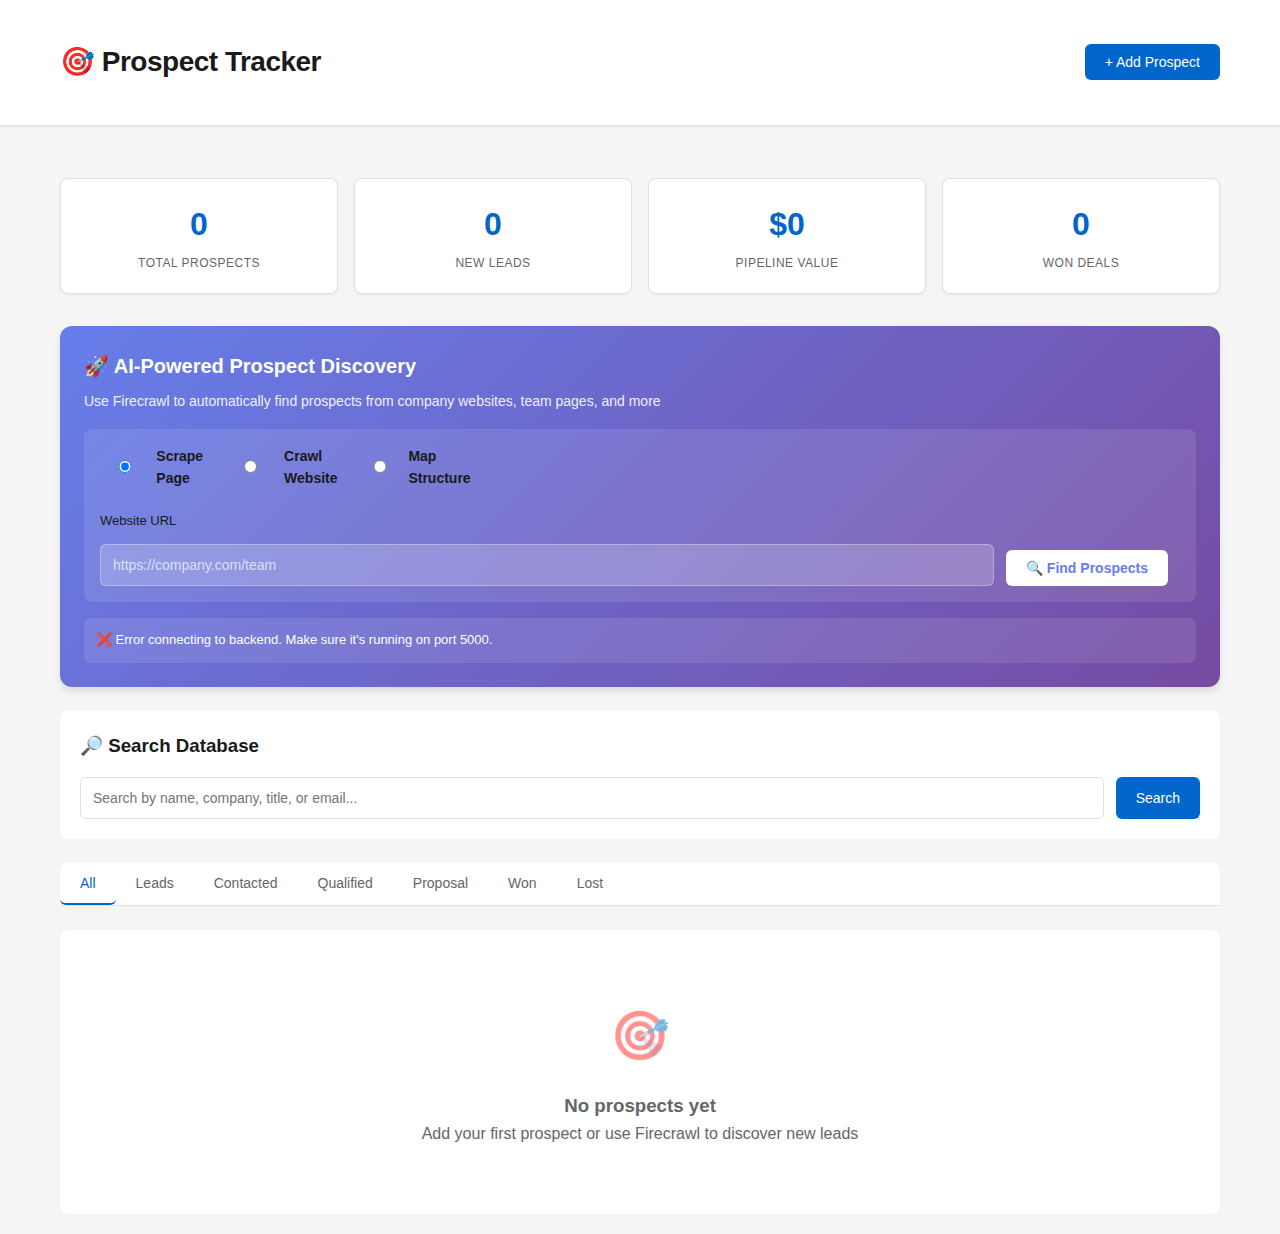
<file: index.html>
<!DOCTYPE html>
<html lang="en">
<head>
    <meta charset="UTF-8">
    <meta name="viewport" content="width=device-width, initial-scale=1.0">
    <title>Prospect Tracker</title>
    <style>
        * {
            margin: 0;
            padding: 0;
            box-sizing: border-box;
        }

        :root {
            --primary: #0066cc;
            --primary-hover: #0052a3;
            --bg: #ffffff;
            --bg-secondary: #f5f5f5;
            --border: #e0e0e0;
            --text: #1a1a1a;
            --text-secondary: #666;
            --success: #10b981;
            --danger: #ef4444;
            --warning: #f59e0b;
        }

        body {
            font-family: -apple-system, BlinkMacSystemFont, 'Segoe UI', 'Helvetica Neue', sans-serif;
            background: var(--bg-secondary);
            color: var(--text);
            line-height: 1.6;
            padding: 0;
        }

        .container {
            max-width: 1200px;
            margin: 0 auto;
            padding: 20px;
        }

        header {
            background: var(--bg);
            border-bottom: 1px solid var(--border);
            padding: 20px 0;
            margin-bottom: 32px;
            box-shadow: 0 1px 3px rgba(0,0,0,0.05);
        }

        header .container {
            display: flex;
            justify-content: space-between;
            align-items: center;
            padding: 20px;
        }

        h1 {
            font-size: 28px;
            font-weight: 600;
            letter-spacing: -0.5px;
        }

        .header-actions {
            display: flex;
            gap: 10px;
        }

        button {
            background: var(--primary);
            color: white;
            border: none;
            padding: 10px 20px;
            border-radius: 6px;
            font-size: 14px;
            font-weight: 500;
            cursor: pointer;
            transition: all 0.2s ease;
        }

        button:hover {
            background: var(--primary-hover);
        }

        button:disabled {
            opacity: 0.5;
            cursor: not-allowed;
        }

        button.secondary {
            background: var(--bg-secondary);
            color: var(--text);
            border: 1px solid var(--border);
        }

        button.secondary:hover {
            background: #eee;
        }

        button.danger {
            background: var(--danger);
        }

        button.danger:hover {
            background: #dc2626;
        }

        .stats {
            display: grid;
            grid-template-columns: repeat(auto-fit, minmax(150px, 1fr));
            gap: 16px;
            margin-bottom: 32px;
        }

        .stat-card {
            background: var(--bg);
            border: 1px solid var(--border);
            border-radius: 8px;
            padding: 20px;
            text-align: center;
            box-shadow: 0 1px 3px rgba(0,0,0,0.05);
        }

        .stat-number {
            font-size: 32px;
            font-weight: 700;
            margin-bottom: 4px;
            color: var(--primary);
        }

        .stat-label {
            font-size: 12px;
            color: var(--text-secondary);
            text-transform: uppercase;
            letter-spacing: 0.5px;
        }

        .firecrawl-section {
            background: linear-gradient(135deg, #667eea 0%, #764ba2 100%);
            color: white;
            padding: 24px;
            border-radius: 12px;
            margin-bottom: 24px;
            box-shadow: 0 4px 6px rgba(0,0,0,0.1);
        }

        .firecrawl-section h3 {
            margin-bottom: 8px;
            font-size: 20px;
        }

        .firecrawl-section p {
            margin-bottom: 16px;
            opacity: 0.9;
            font-size: 14px;
        }

        .crawl-options {
            background: rgba(255,255,255,0.1);
            padding: 16px;
            border-radius: 8px;
            margin-bottom: 16px;
        }

        .radio-group {
            display: flex;
            gap: 20px;
            margin-bottom: 16px;
            flex-wrap: wrap;
        }

        .radio-group label {
            display: flex;
            align-items: center;
            gap: 6px;
            cursor: pointer;
            font-size: 14px;
        }

        .radio-group input[type="radio"] {
            cursor: pointer;
        }

        .input-row {
            display: grid;
            grid-template-columns: 1fr auto auto;
            gap: 12px;
            align-items: end;
        }

        .input-group {
            display: flex;
            flex-direction: column;
            gap: 6px;
        }

        .input-group label {
            font-size: 13px;
            font-weight: 500;
        }

        .firecrawl-section input[type="url"],
        .firecrawl-section input[type="number"] {
            padding: 12px;
            border: 1px solid rgba(255,255,255,0.3);
            background: rgba(255,255,255,0.2);
            border-radius: 6px;
            font-size: 14px;
            color: white;
            width: 100%;
        }

        .firecrawl-section input::placeholder {
            color: rgba(255,255,255,0.7);
        }

        .firecrawl-section button {
            background: white;
            color: #667eea;
            white-space: nowrap;
            font-weight: 600;
        }

        .firecrawl-section button:hover {
            background: #f0f0f0;
        }

        #crawl-limit-group {
            display: none;
        }

        .crawl-status {
            margin-top: 12px;
            padding: 12px;
            border-radius: 6px;
            background: rgba(255,255,255,0.1);
            font-size: 13px;
            display: none;
        }

        .crawl-status.active {
            display: block;
        }

        .search-section {
            background: var(--bg);
            padding: 20px;
            border-radius: 8px;
            margin-bottom: 24px;
        }

        .search-section h3 {
            margin-bottom: 16px;
        }

        .search-section input {
            padding: 12px;
            border: 1px solid var(--border);
            border-radius: 6px;
            font-size: 14px;
            width: 100%;
        }

        .tabs {
            display: flex;
            gap: 0;
            border-bottom: 1px solid var(--border);
            margin-bottom: 24px;
            background: var(--bg);
            border-radius: 8px 8px 0 0;
            overflow-x: auto;
        }

        .tab {
            padding: 12px 20px;
            font-size: 14px;
            border: none;
            background: none;
            color: var(--text-secondary);
            cursor: pointer;
            border-bottom: 2px solid transparent;
            white-space: nowrap;
            transition: all 0.2s ease;
        }

        .tab.active {
            color: var(--primary);
            border-bottom-color: var(--primary);
        }

        .tab:hover {
            color: var(--text);
        }

        .prospects-grid {
            display: grid;
            gap: 12px;
            background: var(--bg);
            padding: 20px;
            border-radius: 8px;
        }

        .prospect-card {
            background: var(--bg);
            border: 1px solid var(--border);
            border-radius: 8px;
            padding: 16px;
            display: grid;
            grid-template-columns: 1fr auto;
            gap: 16px;
            align-items: center;
            transition: all 0.2s ease;
        }

        .prospect-card:hover {
            box-shadow: 0 4px 12px rgba(0,0,0,0.1);
            border-color: var(--primary);
        }

        .prospect-card.crawled {
            border-left: 4px solid var(--warning);
        }

        .prospect-info h3 {
            font-size: 15px;
            font-weight: 600;
            margin-bottom: 4px;
        }

        .prospect-info p {
            font-size: 13px;
            color: var(--text-secondary);
            margin-bottom: 4px;
        }

        .prospect-meta {
            display: flex;
            gap: 12px;
            flex-wrap: wrap;
            font-size: 12px;
            color: var(--text-secondary);
            margin-top: 8px;
        }

        .prospect-value {
            font-weight: 600;
            color: var(--success);
        }

        .prospect-actions {
            display: flex;
            gap: 8px;
            flex-wrap: wrap;
        }

        .stage-badge {
            display: inline-block;
            padding: 4px 10px;
            border-radius: 6px;
            font-size: 11px;
            font-weight: 600;
            text-transform: uppercase;
            letter-spacing: 0.3px;
            background: var(--bg-secondary);
            color: var(--text);
        }

        .source-badge {
            display: inline-block;
            padding: 4px 8px;
            border-radius: 4px;
            font-size: 11px;
            font-weight: 600;
            background: #e3f2fd;
            color: #1976d2;
        }

        .empty-state {
            text-align: center;
            padding: 48px 20px;
            color: var(--text-secondary);
        }

        .empty-state-icon {
            font-size: 48px;
            margin-bottom: 16px;
            opacity: 0.5;
        }

        .form-group {
            margin-bottom: 16px;
        }

        label {
            display: block;
            font-size: 13px;
            font-weight: 600;
            margin-bottom: 6px;
            color: var(--text);
        }

        input,
        textarea,
        select {
            width: 100%;
            background: var(--bg);
            color: var(--text);
            border: 1px solid var(--border);
            padding: 8px 12px;
            border-radius: 6px;
            font-family: inherit;
            font-size: 13px;
        }

        textarea {
            resize: vertical;
            min-height: 80px;
        }

        input:focus,
        textarea:focus,
        select:focus {
            outline: none;
            border-color: var(--primary);
            box-shadow: 0 0 0 3px rgba(0, 102, 204, 0.1);
        }

        .modal {
            display: none;
            position: fixed;
            top: 0;
            left: 0;
            right: 0;
            bottom: 0;
            background: rgba(0, 0, 0, 0.5);
            z-index: 1000;
            justify-content: center;
            align-items: center;
        }

        .modal.active {
            display: flex;
        }

        .modal-content {
            background: var(--bg);
            border-radius: 12px;
            padding: 24px;
            max-width: 500px;
            width: 90%;
            max-height: 90vh;
            overflow-y: auto;
            box-shadow: 0 20px 25px rgba(0, 0, 0, 0.15);
        }

        .modal-header {
            margin-bottom: 24px;
        }

        .modal-header h2 {
            font-size: 20px;
            font-weight: 600;
            margin-bottom: 8px;
        }

        .modal-actions {
            display: flex;
            gap: 10px;
            margin-top: 24px;
            justify-content: flex-end;
        }

        @media (max-width: 768px) {
            .input-row {
                grid-template-columns: 1fr;
            }

            .prospect-card {
                grid-template-columns: 1fr;
            }

            .prospect-actions {
                justify-content: flex-start;
            }
        }
    </style>
</head>
<body>
    <header>
        <div class="container">
            <h1>🎯 Prospect Tracker</h1>
            <div class="header-actions">
                <button id="add-prospect-btn">+ Add Prospect</button>
            </div>
        </div>
    </header>

    <div class="container">
        <div class="stats">
            <div class="stat-card">
                <div class="stat-number" id="total-count">0</div>
                <div class="stat-label">Total Prospects</div>
            </div>
            <div class="stat-card">
                <div class="stat-number" id="leads-count">0</div>
                <div class="stat-label">New Leads</div>
            </div>
            <div class="stat-card">
                <div class="stat-number" id="pipeline-value">$0</div>
                <div class="stat-label">Pipeline Value</div>
            </div>
            <div class="stat-card">
                <div class="stat-number" id="won-count">0</div>
                <div class="stat-label">Won Deals</div>
            </div>
        </div>

        <!-- Firecrawl Integration Section -->
        <div class="firecrawl-section">
            <h3>🚀 AI-Powered Prospect Discovery</h3>
            <p>Use Firecrawl to automatically find prospects from company websites, team pages, and more</p>
            
            <div class="crawl-options">
                <div class="radio-group">
                    <label>
                        <input type="radio" name="crawlType" value="scrape" checked>
                        <span>Scrape Page</span>
                    </label>
                    <label>
                        <input type="radio" name="crawlType" value="crawl">
                        <span>Crawl Website</span>
                    </label>
                    <label>
                        <input type="radio" name="crawlType" value="map">
                        <span>Map Structure</span>
                    </label>
                </div>

                <div class="input-row">
                    <div class="input-group">
                        <label for="crawl-url">Website URL</label>
                        <input 
                            type="url" 
                            id="crawl-url" 
                            placeholder="https://company.com/team"
                        />
                    </div>
                    
                    <div class="input-group" id="crawl-limit-group">
                        <label for="crawl-limit">Pages</label>
                        <input 
                            type="number" 
                            id="crawl-limit" 
                            value="10" 
                            min="1" 
                            max="50"
                            style="width: 80px;"
                        />
                    </div>

                    <button onclick="runFirecrawl()" id="crawl-btn">
                        🔍 Find Prospects
                    </button>
                </div>
            </div>

            <div id="crawl-status" class="crawl-status"></div>
        </div>

        <!-- Database Search Section -->
        <div class="search-section">
            <h3>🔎 Search Database</h3>
            <div style="display: grid; grid-template-columns: 1fr auto; gap: 12px;">
                <input type="text" id="search-input" placeholder="Search by name, company, title, or email..." />
                <button onclick="searchProspects()">Search</button>
            </div>
        </div>

        <!-- Filter Tabs -->
        <div class="tabs">
            <button class="tab active" onclick="filterProspects('all')">All</button>
            <button class="tab" onclick="filterProspects('lead')">Leads</button>
            <button class="tab" onclick="filterProspects('contacted')">Contacted</button>
            <button class="tab" onclick="filterProspects('qualified')">Qualified</button>
            <button class="tab" onclick="filterProspects('proposal')">Proposal</button>
            <button class="tab" onclick="filterProspects('won')">Won</button>
            <button class="tab" onclick="filterProspects('lost')">Lost</button>
        </div>

        <!-- Prospects Grid -->
        <div id="prospects-container" class="prospects-grid">
            <div class="empty-state">
                <div class="empty-state-icon">🎯</div>
                <h3>No prospects yet</h3>
                <p>Add your first prospect or use Firecrawl to discover new leads</p>
            </div>
        </div>
    </div>

    <!-- Add/Edit Prospect Modal -->
    <div id="prospect-modal" class="modal">
        <div class="modal-content">
            <div class="modal-header">
                <h2 id="modal-title">Add Prospect</h2>
            </div>

            <form id="prospect-form">
                <div class="form-group">
                    <label for="name">Name *</label>
                    <input type="text" id="name" name="name" required />
                </div>

                <div class="form-group">
                    <label for="company">Company *</label>
                    <input type="text" id="company" name="company" required />
                </div>

                <div class="form-group">
                    <label for="title">Title *</label>
                    <input type="text" id="title" name="title" required />
                </div>

                <div class="form-group">
                    <label for="email">Email</label>
                    <input type="email" id="email" name="email" />
                </div>

                <div class="form-group">
                    <label for="status">Status</label>
                    <select id="status" name="status">
                        <option value="lead">Lead</option>
                        <option value="contacted">Contacted</option>
                        <option value="qualified">Qualified</option>
                        <option value="proposal">Proposal</option>
                        <option value="won">Won</option>
                        <option value="lost">Lost</option>
                    </select>
                </div>

                <div class="form-group">
                    <label for="deal-size">Deal Size ($)</label>
                    <input type="number" id="deal-size" name="deal-size" min="0" value="0" />
                </div>

                <div class="form-group">
                    <label for="linkedin-url">LinkedIn URL</label>
                    <input type="url" id="linkedin-url" name="linkedin-url" placeholder="https://linkedin.com/in/..." />
                </div>

                <div class="form-group">
                    <label for="notes">Notes</label>
                    <textarea id="notes" name="notes" placeholder="Additional notes..."></textarea>
                </div>

                <div class="modal-actions">
                    <button type="button" class="secondary" onclick="closeModal()">Cancel</button>
                    <button type="submit">Save Prospect</button>
                </div>
            </form>
        </div>
    </div>

    <script>
        const API_BASE = 'http://localhost:5000/api';
        let prospects = [];
        let currentFilter = 'all';
        let editingId = null;

        // Initialize
        async function init() {
            loadProspects();
            document.getElementById('add-prospect-btn').addEventListener('click', openModal);
            document.getElementById('prospect-form').addEventListener('submit', handleFormSubmit);
            
            // Setup crawl type radio buttons
            document.querySelectorAll('input[name="crawlType"]').forEach(radio => {
                radio.addEventListener('change', handleCrawlTypeChange);
            });
        }

        function handleCrawlTypeChange(e) {
            const limitGroup = document.getElementById('crawl-limit-group');
            limitGroup.style.display = e.target.value === 'crawl' ? 'block' : 'none';
        }

        // Load prospects from API
        async function loadProspects() {
            try {
                const response = await fetch(`${API_BASE}/prospects`);
                const data = await response.json();
                
                if (data.success) {
                    prospects = data.data;
                    displayProspects();
                    updateStats();
                }
            } catch (error) {
                console.error('Error loading prospects:', error);
                showStatus('❌ Error connecting to backend. Make sure it\'s running on port 5000.', 'error');
            }
        }

        // Display prospects in grid
        function displayProspects() {
            const container = document.getElementById('prospects-container');
            let filtered = prospects;

            if (currentFilter !== 'all') {
                filtered = prospects.filter(p => p.status === currentFilter);
            }

            if (filtered.length === 0) {
                container.innerHTML = `
                    <div class="empty-state">
                        <div class="empty-state-icon">🎯</div>
                        <h3>No prospects found</h3>
                        <p>${currentFilter === 'all' ? 'Add your first prospect or use Firecrawl to discover new leads' : 'No prospects in this stage'}</p>
                    </div>
                `;
                return;
            }

            container.innerHTML = filtered.map(p => `
                <div class="prospect-card ${p.source ? 'crawled' : ''}">
                    <div class="prospect-info">
                        <h3>${p.name}</h3>
                        <p><strong>${p.company}</strong> ${p.title ? '• ' + p.title : ''}</p>
                        ${p.email ? `<p>📧 ${p.email}</p>` : ''}
                        <div class="prospect-meta">
                            <span class="stage-badge">${p.status}</span>
                            <span class="prospect-value">$${(p.deal_size || 0).toLocaleString()}</span>
                            ${p.source ? `<span class="source-badge">🌐 ${p.source}</span>` : ''}
                            ${p.linkedin_url ? '<span>🔗 LinkedIn</span>' : ''}
                        </div>
                    </div>
                    <div class="prospect-actions">
                        <button class="secondary" onclick="editProspect('${p.id}')">Edit</button>
                        <button class="danger" onclick="deleteProspect('${p.id}')">Delete</button>
                    </div>
                </div>
            `).join('');
        }

        // Filter prospects by status
        function filterProspects(status) {
            currentFilter = status;
            document.querySelectorAll('.tab').forEach(tab => {
                tab.classList.remove('active');
            });
            event.target.classList.add('active');
            displayProspects();
        }

        // Search prospects in database
        function searchProspects() {
            const query = document.getElementById('search-input').value.toLowerCase().trim();
            
            if (!query) {
                displayProspects();
                return;
            }

            const container = document.getElementById('prospects-container');
            const filtered = prospects.filter(p => 
                (p.name && p.name.toLowerCase().includes(query)) ||
                (p.company && p.company.toLowerCase().includes(query)) ||
                (p.title && p.title.toLowerCase().includes(query)) ||
                (p.email && p.email.toLowerCase().includes(query))
            );

            if (filtered.length === 0) {
                container.innerHTML = `
                    <div class="empty-state">
                        <div class="empty-state-icon">🔍</div>
                        <h3>No results found</h3>
                        <p>Try a different search term</p>
                    </div>
                `;
                return;
            }

            container.innerHTML = filtered.map(p => `
                <div class="prospect-card ${p.source ? 'crawled' : ''}">
                    <div class="prospect-info">
                        <h3>${p.name}</h3>
                        <p><strong>${p.company}</strong> • ${p.title}</p>
                        ${p.email ? `<p>📧 ${p.email}</p>` : ''}
                        <div class="prospect-meta">
                            <span class="stage-badge">${p.status}</span>
                            <span class="prospect-value">$${(p.deal_size || 0).toLocaleString()}</span>
                            ${p.source ? `<span class="source-badge">🌐 ${p.source}</span>` : ''}
                        </div>
                    </div>
                    <div class="prospect-actions">
                        <button class="secondary" onclick="editProspect('${p.id}')">Edit</button>
                        <button class="danger" onclick="deleteProspect('${p.id}')">Delete</button>
                    </div>
                </div>
            `).join('');
        }

        // Run Firecrawl
        async function runFirecrawl() {
            const url = document.getElementById('crawl-url').value.trim();
            const type = document.querySelector('input[name="crawlType"]:checked').value;
            const limit = parseInt(document.getElementById('crawl-limit').value);

            if (!url) {
                showStatus('❌ Please enter a website URL', 'error');
                return;
            }

            // Validate URL
            try {
                new URL(url);
            } catch (e) {
                showStatus('❌ Please enter a valid URL (include https://)', 'error');
                return;
            }

            const btn = document.getElementById('crawl-btn');
            btn.disabled = true;
            btn.textContent = '🔄 Processing...';
            
            showStatus('🔄 ' + (type === 'scrape' ? 'Scraping page...' : type === 'crawl' ? 'Crawling website...' : 'Mapping website...'), 'loading');

            try {
                const payload = { url, type };
                if (type === 'crawl') {
                    payload.limit = limit;
                }

                const response = await fetch(`${API_BASE}/search`, {
                    method: 'POST',
                    headers: { 'Content-Type': 'application/json' },
                    body: JSON.stringify(payload)
                });

                const data = await response.json();

                if (data.success) {
                    if (data.type === 'map') {
                        // Show URL map
                        showStatus(`✅ Found ${data.urls.length} URLs on the site`, 'success');
                        displayUrlMap(data.urls);
                    } else {
                        // Show prospects and raw content
                        const count = data.prospects ? data.prospects.length : 0;
                        
                        if (count > 0) {
                            showStatus(`✅ Found ${count} prospects automatically`, 'success');
                        } else if (data.has_raw_data) {
                            showStatus(`⚠️ No prospects auto-detected, but content was scraped. Check the raw data below.`, 'warning');
                        } else {
                            showStatus('⚠️ No prospects found. Try a different URL or page.', 'warning');
                        }
                        
                        // Add source URL to data
                        data.source = url;
                        displayCrawledProspects(data.prospects || [], data);
                    }
                } else {
                    showStatus(`❌ Error: ${data.error}`, 'error');
                }
            } catch (error) {
                console.error('Firecrawl error:', error);
                showStatus('❌ Connection error. Make sure backend is running on port 5000.', 'error');
            } finally {
                btn.disabled = false;
                btn.textContent = '🔍 Find Prospects';
            }
        }

        // Display crawled prospects
        function displayCrawledProspects(crawledProspects, rawData = null) {
            const container = document.getElementById('prospects-container');
            
            let headerContent = '';
            if (crawledProspects.length === 0 && rawData) {
                headerContent = `
                    <div style="background: #fee2e2; padding: 16px; border-radius: 8px; margin-bottom: 12px; border-left: 4px solid #ef4444;">
                        <strong>⚠️ No prospects auto-detected</strong>
                        <p style="font-size: 13px; margin-top: 4px; color: #991b1b;">
                            The page was scraped successfully, but no prospect patterns were found. 
                            View the raw content below and add prospects manually.
                        </p>
                    </div>
                `;
            } else {
                headerContent = `
                    <div style="background: #fef3c7; padding: 16px; border-radius: 8px; margin-bottom: 12px; border-left: 4px solid #f59e0b;">
                        <strong>🌐 Found ${crawledProspects.length} prospects</strong>
                        <p style="font-size: 13px; margin-top: 4px; color: #92400e;">Click "Add to Pipeline" to save any prospect to your database</p>
                    </div>
                `;
            }
            
            container.innerHTML = headerContent;
            
            // Show auto-detected prospects
            if (crawledProspects.length > 0) {
                container.innerHTML += crawledProspects.map(p => `
                    <div class="prospect-card crawled">
                        <div class="prospect-info">
                            <h3>${p.name || 'Unknown'}</h3>
                            <p><strong>${p.company || 'Unknown Company'}</strong> ${p.title ? '• ' + p.title : ''}</p>
                            ${p.email ? `<p>📧 ${p.email}</p>` : ''}
                            <div class="prospect-meta">
                                <span class="source-badge">🌐 ${p.source || 'web'}</span>
                                ${p.linkedin_url ? '<span>🔗 LinkedIn</span>' : ''}
                            </div>
                        </div>
                        <div class="prospect-actions">
                            <button onclick='addFromFirecrawl(${JSON.stringify(p).replace(/'/g, "\\'")})'>
                                ➕ Add to Pipeline
                            </button>
                        </div>
                    </div>
                `).join('');
            }
            
            // Show raw scraped content
            if (rawData) {
                const content = rawData.raw_content || rawData.content;
                if (content) {
                    container.innerHTML += `
                        <div style="background: var(--bg); border: 1px solid var(--border); border-radius: 8px; padding: 20px; margin-top: 12px;">
                            <div style="display: flex; justify-content: space-between; align-items: center; margin-bottom: 12px;">
                                <h3 style="margin: 0;">📄 Scraped Content</h3>
                                <button class="secondary" onclick="addProspectManually('${rawData.source || ''}')">
                                    ➕ Add Prospect Manually
                                </button>
                            </div>
                            <div style="max-height: 400px; overflow-y: auto; background: var(--bg-secondary); padding: 16px; border-radius: 6px; font-size: 12px; font-family: monospace; white-space: pre-wrap; line-height: 1.5;">
${content.substring(0, 5000)}${content.length > 5000 ? '\n\n... (truncated)' : ''}</div>
                        </div>
                    `;
                }
            }
            
            // Show multiple pages if crawled
            if (rawData && rawData.pages) {
                rawData.pages.forEach((page, index) => {
                    container.innerHTML += `
                        <div style="background: var(--bg); border: 1px solid var(--border); border-radius: 8px; padding: 20px; margin-top: 12px;">
                            <div style="display: flex; justify-content: space-between; align-items: center; margin-bottom: 12px;">
                                <h3 style="margin: 0; font-size: 14px;">📄 Page ${index + 1}: ${page.url}</h3>
                                <button class="secondary" onclick="addProspectManually('${page.url}')">
                                    ➕ Add Prospect
                                </button>
                            </div>
                            <div style="max-height: 200px; overflow-y: auto; background: var(--bg-secondary); padding: 12px; border-radius: 6px; font-size: 11px; font-family: monospace; white-space: pre-wrap; line-height: 1.4;">
${page.content}</div>
                        </div>
                    `;
                });
            }
        }
        
        // Add prospect manually with source pre-filled
        window.addProspectManually = function(source) {
            openModal();
            if (source) {
                document.getElementById('notes').value = `Found from: ${source}`;
            }
        };

        // Display URL map
        function displayUrlMap(urls) {
            const container = document.getElementById('prospects-container');
            
            container.innerHTML = `
                <div style="background: var(--bg); padding: 20px; border-radius: 8px;">
                    <h3 style="margin-bottom: 12px;">🗺️ Website Structure (${urls.length} pages)</h3>
                    <p style="font-size: 13px; color: var(--text-secondary); margin-bottom: 16px;">
                        Copy any URL and use "Scrape Page" mode to extract prospects from that specific page
                    </p>
                    <div style="max-height: 400px; overflow-y: auto; background: var(--bg-secondary); padding: 12px; border-radius: 6px; font-size: 12px; font-family: monospace;">
                        ${urls.map(url => `<div style="padding: 4px 0; border-bottom: 1px solid var(--border);">${url}</div>`).join('')}
                    </div>
                </div>
            `;
        }

        // Add prospect from Firecrawl
        async function addFromFirecrawl(prospectData) {
            const prospect = {
                name: prospectData.name || 'Unknown',
                company: prospectData.company || 'Unknown',
                title: prospectData.title || '',
                email: prospectData.email || '',
                status: 'lead',
                deal_size: 0,
                source: prospectData.source || '',
                linkedin_url: prospectData.linkedin_url || '',
                notes: `Found via Firecrawl from ${prospectData.source || 'web'}`
            };

            try {
                const response = await fetch(`${API_BASE}/prospects`, {
                    method: 'POST',
                    headers: { 'Content-Type': 'application/json' },
                    body: JSON.stringify(prospect)
                });

                const data = await response.json();

                if (data.success) {
                    showStatus('✅ Prospect added to pipeline!', 'success');
                    await loadProspects();
                } else {
                    showStatus('❌ Failed to add prospect', 'error');
                }
            } catch (error) {
                console.error('Error adding prospect:', error);
                showStatus('❌ Error adding prospect', 'error');
            }
        }

        // Show status message
        function showStatus(message, type = 'info') {
            const statusDiv = document.getElementById('crawl-status');
            statusDiv.textContent = message;
            statusDiv.className = 'crawl-status active';
            
            // Auto-hide after 5 seconds for success messages
            if (type === 'success') {
                setTimeout(() => {
                    statusDiv.classList.remove('active');
                }, 5000);
            }
        }

        // Modal functions
        function openModal() {
            editingId = null;
            document.getElementById('modal-title').textContent = 'Add Prospect';
            document.getElementById('prospect-form').reset();
            document.getElementById('prospect-modal').classList.add('active');
        }

        function closeModal() {
            document.getElementById('prospect-modal').classList.remove('active');
        }

        // Handle form submit
        async function handleFormSubmit(e) {
            e.preventDefault();

            const prospect = {
                name: document.getElementById('name').value,
                company: document.getElementById('company').value,
                title: document.getElementById('title').value,
                email: document.getElementById('email').value,
                status: document.getElementById('status').value,
                deal_size: parseFloat(document.getElementById('deal-size').value) || 0,
                linkedin_url: document.getElementById('linkedin-url').value,
                notes: document.getElementById('notes').value
            };

            try {
                let response;
                if (editingId) {
                    response = await fetch(`${API_BASE}/prospects/${editingId}`, {
                        method: 'PUT',
                        headers: { 'Content-Type': 'application/json' },
                        body: JSON.stringify(prospect)
                    });
                } else {
                    response = await fetch(`${API_BASE}/prospects`, {
                        method: 'POST',
                        headers: { 'Content-Type': 'application/json' },
                        body: JSON.stringify(prospect)
                    });
                }

                const data = await response.json();

                if (data.success) {
                    closeModal();
                    await loadProspects();
                } else {
                    alert('Error saving prospect');
                }
            } catch (error) {
                console.error('Error saving prospect:', error);
                alert('Error saving prospect');
            }
        }

        // Edit prospect
        async function editProspect(id) {
            const prospect = prospects.find(p => p.id === id);
            if (!prospect) return;

            editingId = id;
            document.getElementById('modal-title').textContent = 'Edit Prospect';
            document.getElementById('name').value = prospect.name || '';
            document.getElementById('company').value = prospect.company || '';
            document.getElementById('title').value = prospect.title || '';
            document.getElementById('email').value = prospect.email || '';
            document.getElementById('status').value = prospect.status || 'lead';
            document.getElementById('deal-size').value = prospect.deal_size || 0;
            document.getElementById('linkedin-url').value = prospect.linkedin_url || '';
            document.getElementById('notes').value = prospect.notes || '';
            document.getElementById('prospect-modal').classList.add('active');
        }

        // Delete prospect
        async function deleteProspect(id) {
            if (!confirm('Are you sure you want to delete this prospect?')) return;

            try {
                const response = await fetch(`${API_BASE}/prospects/${id}`, {
                    method: 'DELETE'
                });

                const data = await response.json();

                if (data.success) {
                    await loadProspects();
                } else {
                    alert('Error deleting prospect');
                }
            } catch (error) {
                console.error('Error deleting prospect:', error);
                alert('Error deleting prospect');
            }
        }

        // Update stats
        function updateStats() {
            const total = prospects.length;
            const leads = prospects.filter(p => p.status === 'lead').length;
            const won = prospects.filter(p => p.status === 'won').length;
            const value = prospects.reduce((sum, p) => sum + (p.deal_size || 0), 0);

            document.getElementById('total-count').textContent = total;
            document.getElementById('leads-count').textContent = leads;
            document.getElementById('pipeline-value').textContent = '$' + value.toLocaleString();
            document.getElementById('won-count').textContent = won;
        }

        // Initialize on load
        window.addEventListener('load', init);

        // Close modal on outside click
        document.getElementById('prospect-modal').addEventListener('click', (e) => {
            if (e.target.id === 'prospect-modal') {
                closeModal();
            }
        });
    </script>
</body>
</html>
</file>
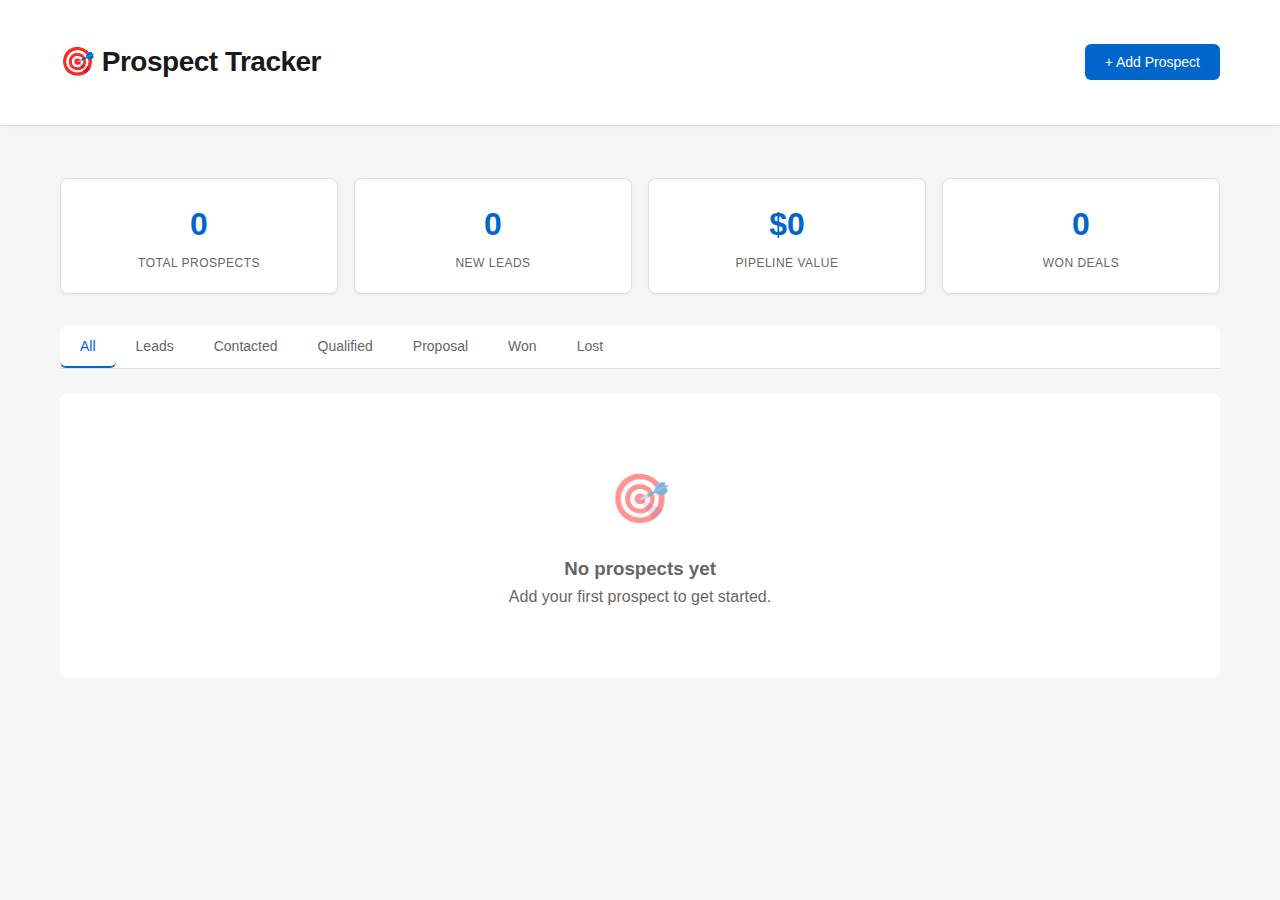
<file: index_CONNECTED.html>
<!DOCTYPE html>
<html lang="en">
<head>
    <meta charset="UTF-8">
    <meta name="viewport" content="width=device-width, initial-scale=1.0">
    <title>Prospect Tracker</title>
    <style>
        * {
            margin: 0;
            padding: 0;
            box-sizing: border-box;
        }

        :root {
            --primary: #0066cc;
            --primary-hover: #0052a3;
            --bg: #ffffff;
            --bg-secondary: #f5f5f5;
            --border: #e0e0e0;
            --text: #1a1a1a;
            --text-secondary: #666;
            --success: #10b981;
            --danger: #ef4444;
        }

        body {
            font-family: -apple-system, BlinkMacSystemFont, 'Segoe UI', 'Helvetica Neue', sans-serif;
            background: var(--bg-secondary);
            color: var(--text);
            line-height: 1.6;
            padding: 0;
        }

        .container {
            max-width: 1200px;
            margin: 0 auto;
            padding: 20px;
        }

        header {
            background: var(--bg);
            border-bottom: 1px solid var(--border);
            padding: 20px 0;
            margin-bottom: 32px;
            box-shadow: 0 1px 3px rgba(0,0,0,0.05);
        }

        header .container {
            display: flex;
            justify-content: space-between;
            align-items: center;
            padding: 20px;
        }

        h1 {
            font-size: 28px;
            font-weight: 600;
            letter-spacing: -0.5px;
        }

        .header-actions {
            display: flex;
            gap: 10px;
        }

        button {
            background: var(--primary);
            color: white;
            border: none;
            padding: 10px 20px;
            border-radius: 6px;
            font-size: 14px;
            font-weight: 500;
            cursor: pointer;
            transition: all 0.2s ease;
        }

        button:hover {
            background: var(--primary-hover);
        }

        button.secondary {
            background: var(--bg-secondary);
            color: var(--text);
            border: 1px solid var(--border);
        }

        button.secondary:hover {
            background: #eee;
        }

        button.danger {
            background: var(--danger);
        }

        button.danger:hover {
            background: #dc2626;
        }

        .stats {
            display: grid;
            grid-template-columns: repeat(auto-fit, minmax(150px, 1fr));
            gap: 16px;
            margin-bottom: 32px;
        }

        .stat-card {
            background: var(--bg);
            border: 1px solid var(--border);
            border-radius: 8px;
            padding: 20px;
            text-align: center;
            box-shadow: 0 1px 3px rgba(0,0,0,0.05);
        }

        .stat-number {
            font-size: 32px;
            font-weight: 700;
            margin-bottom: 4px;
            color: var(--primary);
        }

        .stat-label {
            font-size: 12px;
            color: var(--text-secondary);
            text-transform: uppercase;
            letter-spacing: 0.5px;
        }

        .tabs {
            display: flex;
            gap: 0;
            border-bottom: 1px solid var(--border);
            margin-bottom: 24px;
            background: var(--bg);
            border-radius: 8px 8px 0 0;
            overflow-x: auto;
        }

        .tab {
            padding: 12px 20px;
            font-size: 14px;
            border: none;
            background: none;
            color: var(--text-secondary);
            cursor: pointer;
            border-bottom: 2px solid transparent;
            white-space: nowrap;
            transition: all 0.2s ease;
        }

        .tab.active {
            color: var(--primary);
            border-bottom-color: var(--primary);
        }

        .tab:hover {
            color: var(--text);
        }

        .prospects-grid {
            display: grid;
            gap: 12px;
            background: var(--bg);
            padding: 20px;
            border-radius: 8px;
        }

        .prospect-card {
            background: var(--bg);
            border: 1px solid var(--border);
            border-radius: 8px;
            padding: 16px;
            display: grid;
            grid-template-columns: 1fr auto;
            gap: 16px;
            align-items: center;
            cursor: pointer;
            transition: all 0.2s ease;
        }

        .prospect-card:hover {
            box-shadow: 0 4px 12px rgba(0,0,0,0.1);
            border-color: var(--primary);
        }

        .prospect-info h3 {
            font-size: 15px;
            font-weight: 600;
            margin-bottom: 4px;
        }

        .prospect-info p {
            font-size: 13px;
            color: var(--text-secondary);
            margin-bottom: 4px;
        }

        .prospect-meta {
            display: flex;
            gap: 12px;
            flex-wrap: wrap;
            font-size: 12px;
            color: var(--text-secondary);
            margin-top: 8px;
        }

        .prospect-value {
            font-weight: 600;
            color: var(--success);
        }

        .prospect-actions {
            display: flex;
            gap: 8px;
        }

        .stage-badge {
            display: inline-block;
            padding: 4px 10px;
            border-radius: 6px;
            font-size: 11px;
            font-weight: 600;
            text-transform: uppercase;
            letter-spacing: 0.3px;
            background: var(--bg-secondary);
            color: var(--text);
        }

        .empty-state {
            text-align: center;
            padding: 48px 20px;
            color: var(--text-secondary);
        }

        .empty-state-icon {
            font-size: 48px;
            margin-bottom: 16px;
            opacity: 0.5;
        }

        .form-group {
            margin-bottom: 16px;
        }

        label {
            display: block;
            font-size: 13px;
            font-weight: 600;
            margin-bottom: 6px;
            color: var(--text);
        }

        input,
        textarea,
        select {
            width: 100%;
            background: var(--bg);
            color: var(--text);
            border: 1px solid var(--border);
            padding: 8px 12px;
            border-radius: 6px;
            font-family: inherit;
            font-size: 13px;
        }

        textarea {
            resize: vertical;
            min-height: 80px;
        }

        input:focus,
        textarea:focus,
        select:focus {
            outline: none;
            border-color: var(--primary);
            box-shadow: 0 0 0 3px rgba(0, 102, 204, 0.1);
        }

        .modal {
            display: none;
            position: fixed;
            top: 0;
            left: 0;
            right: 0;
            bottom: 0;
            background: rgba(0, 0, 0, 0.5);
            z-index: 1000;
            justify-content: center;
            align-items: center;
        }

        .modal.active {
            display: flex;
        }

        .modal-content {
            background: var(--bg);
            border-radius: 12px;
            padding: 24px;
            max-width: 500px;
            width: 90%;
            max-height: 90vh;
            overflow-y: auto;
            box-shadow: 0 20px 25px rgba(0, 0, 0, 0.15);
        }

        .modal-header {
            margin-bottom: 24px;
        }

        .modal-header h2 {
            font-size: 20px;
            font-weight: 600;
            margin-bottom: 8px;
        }

        .modal-actions {
            display: flex;
            gap: 10px;
            margin-top: 24px;
            justify-content: flex-end;
        }
    </style>
</head>
<body>
    <header>
        <div class="container">
            <h1>🎯 Prospect Tracker</h1>
            <div class="header-actions">
                <button id="add-prospect-btn">+ Add Prospect</button>
            </div>
        </div>
    </header>

    <div class="container">
        <div class="stats">
            <div class="stat-card">
                <div class="stat-number" id="total-count">0</div>
                <div class="stat-label">Total Prospects</div>
            </div>
            <div class="stat-card">
                <div class="stat-number" id="leads-count">0</div>
                <div class="stat-label">New Leads</div>
            </div>
            <div class="stat-card">
                <div class="stat-number" id="pipeline-value">$0</div>
                <div class="stat-label">Pipeline Value</div>
            </div>
            <div class="stat-card">
                <div class="stat-number" id="won-count">0</div>
                <div class="stat-label">Won Deals</div>
            </div>
        </div>

        <div class="tabs">
            <button class="tab active" onclick="filterProspects('all')">All</button>
            <button class="tab" onclick="filterProspects('lead')">Leads</button>
            <button class="tab" onclick="filterProspects('contacted')">Contacted</button>
            <button class="tab" onclick="filterProspects('qualified')">Qualified</button>
            <button class="tab" onclick="filterProspects('proposal')">Proposal</button>
            <button class="tab" onclick="filterProspects('won')">Won</button>
            <button class="tab" onclick="filterProspects('lost')">Lost</button>
        </div>

        <div id="prospects-container" class="prospects-grid">
            <div class="empty-state">
                <div class="empty-state-icon">🎯</div>
                <h3>No prospects yet</h3>
                <p>Add your first prospect to get started.</p>
            </div>
        </div>
    </div>

    <div id="prospect-modal" class="modal">
        <div class="modal-content">
            <div class="modal-header">
                <h2 id="modal-title">Add Prospect</h2>
            </div>

            <form id="prospect-form">
                <div class="form-group">
                    <label for="name">Name</label>
                    <input type="text" id="name" name="name" required />
                </div>

                <div class="form-group">
                    <label for="company">Company</label>
                    <input type="text" id="company" name="company" required />
                </div>

                <div class="form-group">
                    <label for="title">Title</label>
                    <input type="text" id="title" name="title" required />
                </div>

                <div class="form-group">
                    <label for="email">Email</label>
                    <input type="email" id="email" name="email" />
                </div>

                <div class="form-group">
                    <label for="status">Status</label>
                    <select id="status" name="status">
                        <option value="lead">Lead</option>
                        <option value="contacted">Contacted</option>
                        <option value="qualified">Qualified</option>
                        <option value="proposal">Proposal</option>
                        <option value="won">Won</option>
                        <option value="lost">Lost</option>
                    </select>
                </div>

                <div class="form-group">
                    <label for="deal-size">Deal Size ($)</label>
                    <input type="number" id="deal-size" name="deal-size" min="0" value="0" />
                </div>

                <div class="modal-actions">
                    <button type="button" class="secondary" onclick="closeModal()">Cancel</button>
                    <button type="submit">Save</button>
                </div>
            </form>
        </div>
    </div>

    <script>
        const API_BASE = 'http://localhost:5000/api';
        let prospects = [];
        let currentFilter = 'all';
        let editingId = null;

        async function init() {
            loadProspects();
            document.getElementById('add-prospect-btn').addEventListener('click', openModal);
            document.getElementById('prospect-form').addEventListener('submit', handleFormSubmit);
        }

        async function loadProspects() {
            try {
                const response = await fetch(`${API_BASE}/prospects`);
                const data = await response.json();
                
                if (data.success) {
                    prospects = data.data;
                    displayProspects();
                    updateStats();
                }
            } catch (error) {
                console.error('Error loading prospects:', error);
            }
        }

        function displayProspects() {
            const container = document.getElementById('prospects-container');
            let filtered = prospects;

            if (currentFilter !== 'all') {
                filtered = prospects.filter(p => p.status === currentFilter);
            }

            if (filtered.length === 0) {
                container.innerHTML = `
                    <div class="empty-state">
                        <div class="empty-state-icon">🎯</div>
                        <h3>No prospects</h3>
                        <p>Add your first prospect to get started.</p>
                    </div>
                `;
                return;
            }

            container.innerHTML = filtered.map(p => `
                <div class="prospect-card">
                    <div class="prospect-info">
                        <h3>${p.name}</h3>
                        <p>${p.company}</p>
                        <p>${p.title}</p>
                        <div class="prospect-meta">
                            <span class="stage-badge">${p.status}</span>
                            <span class="prospect-value">$${p.deal_size.toLocaleString()}</span>
                        </div>
                    </div>
                    <div class="prospect-actions">
                        <button class="secondary" onclick="editProspect('${p.id}')">Edit</button>
                        <button class="danger" onclick="deleteProspect('${p.id}')">Delete</button>
                    </div>
                </div>
            `).join('');
        }

        function filterProspects(status) {
            currentFilter = status;
            document.querySelectorAll('.tab').forEach(tab => {
                tab.classList.remove('active');
            });
            event.target.classList.add('active');
            displayProspects();
        }

        function openModal() {
            editingId = null;
            document.getElementById('modal-title').textContent = 'Add Prospect';
            document.getElementById('prospect-form').reset();
            document.getElementById('prospect-modal').classList.add('active');
        }

        function closeModal() {
            document.getElementById('prospect-modal').classList.remove('active');
        }

        async function handleFormSubmit(e) {
            e.preventDefault();

            const prospect = {
                name: document.getElementById('name').value,
                company: document.getElementById('company').value,
                title: document.getElementById('title').value,
                email: document.getElementById('email').value,
                status: document.getElementById('status').value,
                deal_size: parseFloat(document.getElementById('deal-size').value) || 0
            };

            try {
                if (editingId) {
                    await fetch(`${API_BASE}/prospects/${editingId}`, {
                        method: 'PUT',
                        headers: { 'Content-Type': 'application/json' },
                        body: JSON.stringify(prospect)
                    });
                } else {
                    await fetch(`${API_BASE}/prospects`, {
                        method: 'POST',
                        headers: { 'Content-Type': 'application/json' },
                        body: JSON.stringify(prospect)
                    });
                }

                closeModal();
                loadProspects();
            } catch (error) {
                console.error('Error saving prospect:', error);
            }
        }

        async function editProspect(id) {
            const prospect = prospects.find(p => p.id === id);
            if (!prospect) return;

            editingId = id;
            document.getElementById('modal-title').textContent = 'Edit Prospect';
            document.getElementById('name').value = prospect.name;
            document.getElementById('company').value = prospect.company;
            document.getElementById('title').value = prospect.title;
            document.getElementById('email').value = prospect.email || '';
            document.getElementById('status').value = prospect.status;
            document.getElementById('deal-size').value = prospect.deal_size;
            document.getElementById('prospect-modal').classList.add('active');
        }

        async function deleteProspect(id) {
            if (!confirm('Delete this prospect?')) return;

            try {
                await fetch(`${API_BASE}/prospects/${id}`, {
                    method: 'DELETE'
                });
                loadProspects();
            } catch (error) {
                console.error('Error deleting prospect:', error);
            }
        }

        function updateStats() {
            const total = prospects.length;
            const leads = prospects.filter(p => p.status === 'lead').length;
            const won = prospects.filter(p => p.status === 'won').length;
            const value = prospects.reduce((sum, p) => sum + p.deal_size, 0);

            document.getElementById('total-count').textContent = total;
            document.getElementById('leads-count').textContent = leads;
            document.getElementById('pipeline-value').textContent = '$' + value.toLocaleString();
            document.getElementById('won-count').textContent = won;
        }

        window.addEventListener('load', init);
    </script>
</body>
</html>
</file>
